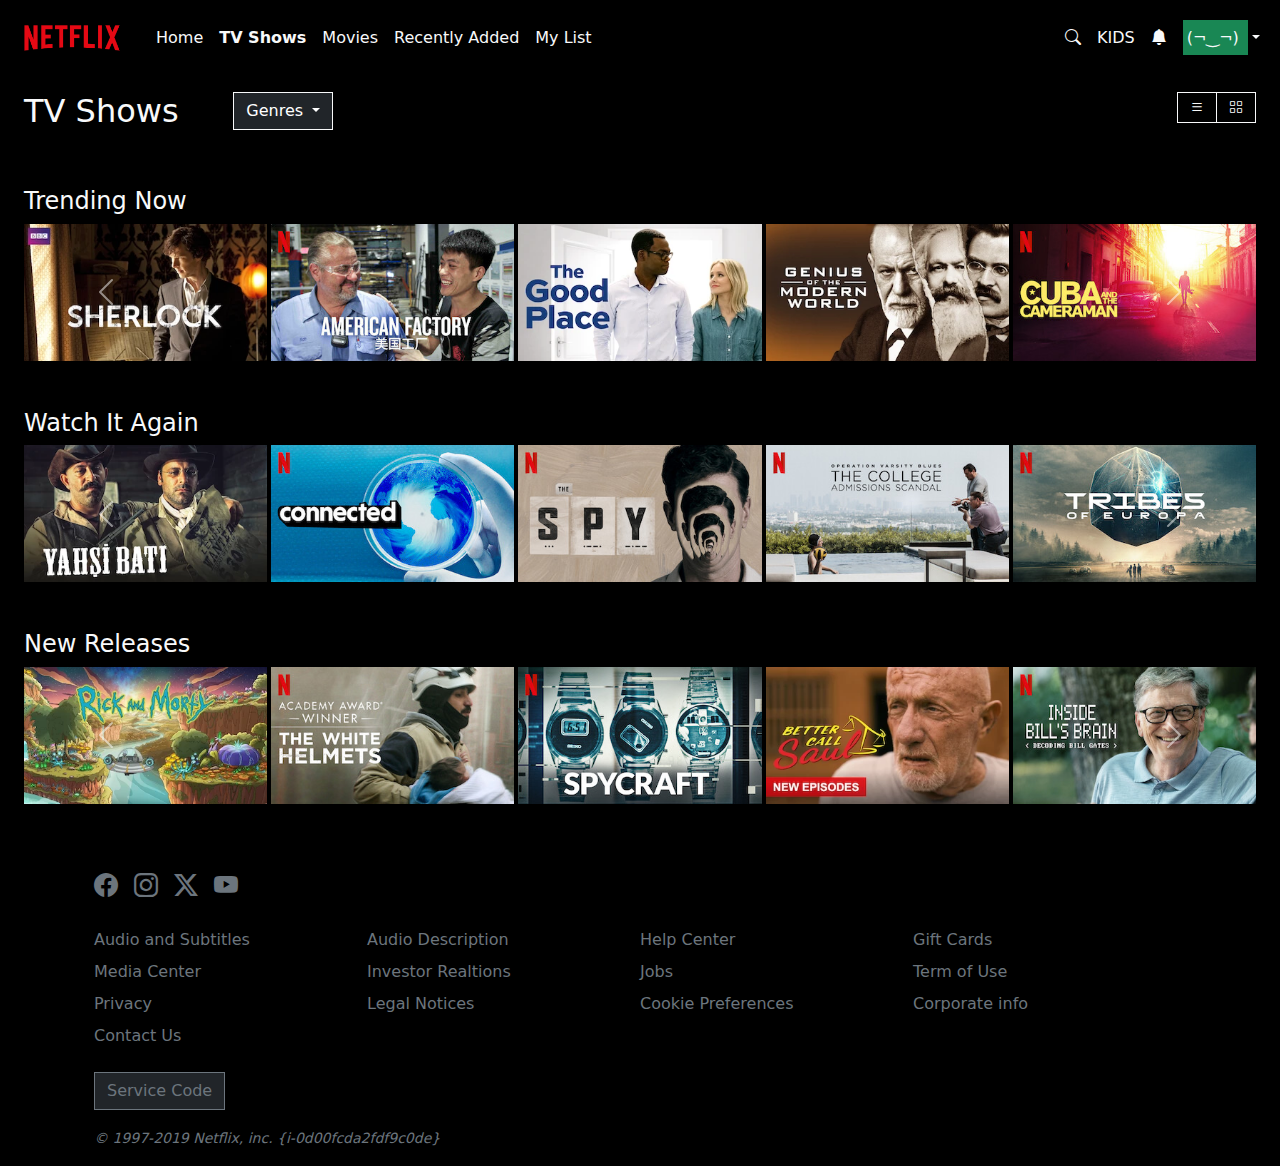
<file: index.html>
<!DOCTYPE html>
<html lang="it">

<head>
    <meta charset="UTF-8">
    <meta name="viewport" content="width=device-width, initial-scale=1.0">
    <title>Netflix clone</title>

    <link rel="stylesheet" href="https://cdn.jsdelivr.net/npm/bootstrap-icons@1.11.3/font/bootstrap-icons.min.css">
    <link rel="stylesheet" href="./assets/css/custom-bootstrap.css">
</head>

<body class="vh-100 d-flex flex-column bg-black text-light">

    <header>

        <nav class="navbar navbar-expand-lg bg-black text-light" data-bs-theme="dark">
            <div class="container-fluid">
                <a href="./index.html" style="z-index: 9999;">
                    <img src="./assets/img/netflix_logo.png" class="navbar-brand img-fluid" width="120px" alt="netflix logo">
                </a>

                <button class="navbar-toggler" type="button" data-bs-toggle="collapse"
                    data-bs-target="#navbarSupportedContent" aria-controls="navbarSupportedContent"
                    aria-expanded="false" aria-label="Toggle navigation">
                    <span class="navbar-toggler-icon"></span>
                </button>

                <div class="collapse navbar-collapse" id="navbarSupportedContent">
                    <ul class="navbar-nav me-auto mb-2 mb-lg-0">
                        <li class="nav-item">
                            <a class="nav-link text-light" aria-current="page" href="#">Home</a>
                        </li>
                        <li class="nav-item">
                            <a class="nav-link active fw-bold text-light" href="#">TV Shows</a>
                        </li>
                        <li class="nav-item">
                            <a class="nav-link text-light" href="#">Movies</a>
                        </li>
                        <li class="nav-item">
                            <a class="nav-link text-light" href="#">Recently Added</a>
                        </li>
                        <li class="nav-item">
                            <a class="nav-link text-light" href="#">My List</a>
                        </li>
                    </ul>

                    <div class="navbar navbar-expand-lg bg-black text-light">
                        <ul class="navbar-nav">
                            <li class="nav-item">
                                <i class="text-light bi bi-search nav-link "></i>
                            </li>
                            <li class="nav-item">
                                <span class="nav-link text-light">KIDS</span>
                            </li>
                            <li class="nav-item">
                                <i class="text-light bi bi-bell-fill nav-link"></i>
                            </li>
                            <li class="nav-item dropdown ">
                                <a class="nav-link dropdown-toggle text-light" href="#" role="button"
                                    data-bs-toggle="dropdown" aria-expanded="false">
                                    <span class="bg-success px-1 py-2 rounded text-light">
                                        (¬‿¬)
                                    </span>
                                </a>
                                <ul class="dropdown-menu dropdown-menu-end bg-black-subtle">
                                    <li>
                                        <a class="dropdown-item" href="./settings.html">Settings</a>
                                    </li>
                                    <li>
                                        <hr class="dropdown-divider">
                                    </li>
                                    <li>
                                        <a class="dropdown-item" href="./profile.html" data-bs-toggle="modal"
                                            data-bs-target="#profileModal">
                                            <i class="text-secondary bi bi-person-fill"></i>
                                            Profile
                                        </a>
                                    </li>
                                </ul>
                            </li>
                        </ul>
                    </div>

                </div>
            </div>
        </nav>

    </header>

    <main class="flex-grow-1">

        <!-- TITLE -->
        <section class="container-fluid px-4 my-3">

            <section class="row">
                <div class="col-4 col-sm-3 col-lg-2">
                    <h2>TV Shows</h2>
                </div>

                <div class="col-1">
                    <div class="dropdown">
                        <button class="btn btn-dark border border-1 border-light dropdown-toggle" type="button"
                            data-bs-toggle="dropdown" aria-expanded="false">
                            Genres
                        </button>
                        <ul class="dropdown-menu bg-black-subtle">
                            <li><a class="dropdown-item" href="#">Action</a></li>
                            <li><a class="dropdown-item" href="#">Thriller</a></li>
                            <li><a class="dropdown-item" href="#">Comedy</a></li>
                        </ul>
                    </div>
                </div>

                <div class="col">
                    <div class="btn-group btn-group-sm float-end" role="group" aria-label="Small button group">
                        <button type="button" class="btn btn-outline-light">
                            <i class="bi bi-list mx-1"></i>
                        </button>
                        <button type="button" class="btn btn-outline-light">
                            <i class="bi bi-grid mx-1"></i>
                        </button>
                    </div>
                </div>
            </section>

        </section>

        <!-- TRENDING NOW -->
        <section class="container-fluid px-4 my-5">

            <section class="row">
                <h4>Trending Now</h3>
            </section>

            <section class="row">

                <div id="TrendingNow" class="carousel slide">
                    <div class="carousel-inner">
                        <div class="carousel-item active">
                            <div class="row row-cols-5 align-items-sm-center g-1">
                                <div class="col d-flex justify-content-center">
                                    <img src="./assets/img/series/media0.webp" class="img-fluid" alt="...">
                                </div>
                                <div class="col d-flex justify-content-center">
                                    <img src="./assets/img/series/media1.jpg" class="img-fluid" alt="...">
                                </div>
                                <div class="col d-flex justify-content-center">
                                    <img src="./assets/img/series/media2.webp" class="img-fluid" alt="...">
                                </div>
                                <div class="col d-flex justify-content-center">
                                    <img src="./assets/img/series/media3.webp" class="img-fluid" alt="...">
                                </div>
                                <div class="col d-flex justify-content-center">
                                    <img src="./assets/img/series/media4.jpg" class="img-fluid" alt="...">
                                </div>
                            </div>
                        </div>
                        <div class="carousel-item">
                            <div class="row row-cols-5 align-items-sm-center g-1">
                                <div class="col d-flex justify-content-center">
                                    <img src="./assets/img/series/media5.webp" class="img-fluid" alt="...">
                                </div>
                                <div class="col d-flex justify-content-center">
                                    <img src="./assets/img/series/media6.jpg" class="img-fluid" alt="...">
                                </div>
                                <div class="col d-flex justify-content-center">
                                    <img src="./assets/img/series/media7.webp" class="img-fluid" alt="...">
                                </div>
                            </div>
                        </div>
                    </div>
                    <button class="carousel-control-prev" type="button" data-bs-target="#TrendingNow"
                        data-bs-slide="prev">
                        <span class="carousel-control-prev-icon" aria-hidden="true"></span>
                        <span class="visually-hidden">Previous</span>
                    </button>
                    <button class="carousel-control-next" type="button" data-bs-target="#TrendingNow"
                        data-bs-slide="next">
                        <span class="carousel-control-next-icon" aria-hidden="true"></span>
                        <span class="visually-hidden">Next</span>
                    </button>
                </div>


            </section>

        </section>

        <!-- WATCH IT AGAIN -->
        <section class="container-fluid px-4 my-5">

            <section class="row">
                <h4>Watch It Again</h3>
            </section>

            <section class="row">

                <div id="WatchItAgain" class="carousel slide">
                    <div class="carousel-inner">
                        <div class="carousel-item active">
                            <div class="row row-cols-5 align-items-sm-center g-1">
                                <div class="col d-flex justify-content-center">
                                    <img src="./assets/img/series/media8.webp" class="img-fluid" alt="...">
                                </div>
                                <div class="col d-flex justify-content-center">
                                    <img src="./assets/img/series/media9.jpg" class="img-fluid" alt="...">
                                </div>
                                <div class="col d-flex justify-content-center">
                                    <img src="./assets/img/series/media10.jpg" class="img-fluid" alt="...">
                                </div>
                                <div class="col d-flex justify-content-center">
                                    <img src="./assets/img/series/media11.jpg" class="img-fluid" alt="...">
                                </div>
                                <div class="col d-flex justify-content-center">
                                    <img src="./assets/img/series/media12.jpg" class="img-fluid" alt="...">
                                </div>
                            </div>
                        </div>
                        <div class="carousel-item">
                            <div class="row row-cols-5 align-items-sm-center g-1">
                                <div class="col d-flex justify-content-center">
                                    <img src="./assets/img/series/media13.jpg" class="img-fluid" alt="...">
                                </div>
                                <div class="col d-flex justify-content-center">
                                    <img src="./assets/img/series/media14.webp" class="img-fluid" alt="...">
                                </div>
                                <div class="col d-flex justify-content-center">
                                    <img src="./assets/img/series/media15.jpg" class="img-fluid" alt="...">
                                </div>
                            </div>
                        </div>
                    </div>
                    <button class="carousel-control-prev" type="button" data-bs-target="#WatchItAgain"
                        data-bs-slide="prev">
                        <span class="carousel-control-prev-icon" aria-hidden="true"></span>
                        <span class="visually-hidden">Previous</span>
                    </button>
                    <button class="carousel-control-next" type="button" data-bs-target="#WatchItAgain"
                        data-bs-slide="next">
                        <span class="carousel-control-next-icon" aria-hidden="true"></span>
                        <span class="visually-hidden">Next</span>
                    </button>
                </div>


            </section>

        </section>

        <!-- NEW RELEASES -->
        <section class="container-fluid px-4 my-5">

            <section class="row">
                <h4>New Releases</h3>
            </section>

            <section class="row">

                <div id="NewReleases" class="carousel slide">
                    <div class="carousel-inner">
                        <div class="carousel-item active">
                            <div class="row row-cols-5 align-items-sm-center g-1">
                                <div class="col d-flex justify-content-center">
                                    <img src="./assets/img/series/media16.webp" class="img-fluid" alt="...">
                                </div>
                                <div class="col d-flex justify-content-center">
                                    <img src="./assets/img/series/media17.jpg" class="img-fluid" alt="...">
                                </div>
                                <div class="col d-flex justify-content-center">
                                    <img src="./assets/img/series/media18.jpg" class="img-fluid" alt="...">
                                </div>
                                <div class="col d-flex justify-content-center">
                                    <img src="./assets/img/series/media19.webp" class="img-fluid" alt="...">
                                </div>
                                <div class="col d-flex justify-content-center">
                                    <img src="./assets/img/series/media20.jpg" class="img-fluid" alt="...">
                                </div>
                            </div>
                        </div>
                        <div class="carousel-item">
                            <div class="row row-cols-5 align-items-sm-center g-1">
                                <div class="col d-flex justify-content-center">
                                    <img src="./assets/img/series/media21.webp" class="img-fluid" alt="...">
                                </div>
                                <div class="col d-flex justify-content-center">
                                    <img src="./assets/img/series/media22.webp" class="img-fluid" alt="...">
                                </div>
                                <div class="col d-flex justify-content-center">
                                    <img src="./assets/img/series/media23.webp" class="img-fluid" alt="...">
                                </div>
                                <div class="col d-flex justify-content-center">
                                    <img src="./assets/img/series/media24.jpg" class="img-fluid" alt="...">
                                </div>
                                <div class="col d-flex justify-content-center">
                                    <img src="./assets/img/series/media25.webp" class="img-fluid" alt="...">
                                </div>
                            </div>
                        </div>
                        <div class="carousel-item">
                            <div class="row row-cols-5 align-items-sm-center g-1">
                                <div class="col d-flex justify-content-center">
                                    <img src="./assets/img/series/media26.webp" class="img-fluid" alt="...">
                                </div>
                                <div class="col d-flex justify-content-center">
                                    <img src="./assets/img/series/media27.jpg" class="img-fluid" alt="...">
                                </div>
                                <div class="col d-flex justify-content-center">
                                    <img src="./assets/img/series/media28.jpg" class="img-fluid" alt="...">
                                </div>
                                <div class="col d-flex justify-content-center">
                                    <img src="./assets/img/series/media29.jpg" class="img-fluid" alt="...">
                                </div>
                                <div class="col d-flex justify-content-center">
                                    <img src="./assets/img/series/media30.jpg" class="img-fluid" alt="...">
                                </div>
                            </div>
                        </div>
                    </div>
                    <button class="carousel-control-prev" type="button" data-bs-target="#NewReleases"
                        data-bs-slide="prev">
                        <span class="carousel-control-prev-icon" aria-hidden="true"></span>
                        <span class="visually-hidden">Previous</span>
                    </button>
                    <button class="carousel-control-next" type="button" data-bs-target="#NewReleases"
                        data-bs-slide="next">
                        <span class="carousel-control-next-icon" aria-hidden="true"></span>
                        <span class="visually-hidden">Next</span>
                    </button>
                </div>


            </section>

        </section>

    </main>

    <footer class="bg-black text-secondary">
        <section class="container px-4 my-3">
            <div class="row row-cols-1 g-3">

                <!-- SOCIAL ICONS -->
                <div class="col">
                    <div class="d-flex flex-row gap-3 justify-content-center justify-content-sm-start fs-4">
                        <i class="text-secondary bi bi-facebook"></i>
                        <i class="text-secondary bi bi-instagram"></i>
                        <i class="text-secondary bi bi-twitter-x"></i>
                        <i class="text-secondary bi bi-youtube"></i>
                    </div>
                </div>

                <!-- MENUS LIST -->
                <div class="col">
                    <div class="row row-cols-1 row-cols-sm-4 g-0">
                        <div class="col text-center text-sm-start">
                            <p class="my-2">Audio and Subtitles</p>
                            <p class="my-2">Media Center</p>
                            <p class="my-2">Privacy</p>
                            <p class="my-2">Contact Us</p>
                        </div>
                        <div class="col text-center text-sm-start">
                            <p class="my-2">Audio Description</p>
                            <p class="my-2">Investor Realtions</p>
                            <p class="my-2">Legal Notices</p>
                        </div>
                        <div class="col text-center text-sm-start">
                            <p class="my-2">Help Center</p>
                            <p class="my-2">Jobs</p>
                            <p class="my-2">Cookie Preferences</p>
                        </div>
                        <div class="col text-center text-sm-start">
                            <p class="my-2">Gift Cards</p>
                            <p class="my-2">Term of Use</p>
                            <p class="my-2">Corporate info</p>
                        </div>
                    </div>
                </div>

                <!-- SERVICE CODE BUTTON -->
                <div class="col justify-content-center">
                    <a href="#" class="btn btn-dark border border-1 border-secondary text-secondary"> Service Code</a>
                </div>

                <!-- COPYRIGHT -->
                <div class="col">
                    <small class="fst-italic">&copy; 1997-2019 Netflix, inc. {i-0d00fcda2fdf9c0de}</small>
                </div>

            </div>





        </section>
    </footer>


    <!-- Modal -->
    <div class="modal fade bg-black" id="profileModal" tabindex="-1" data-bs-backdrop="static"
        aria-labelledby="profileModalLabel" aria-hidden="false">
        <div class="modal-dialog modal-dialog-centered">
            <div class="modal-content bg-black border-0">
                <div class="modal-header px-0">
                    <h1 class="modal-title fs-1" id="profileModalLabel">Edit Profile</h1>
                </div>
                <div class="modal-body">

                    <div class="container-fluid">
                        <div class="row">
                            <div class="col-4">
                                <img src="./assets/img/avatar.png" class="img-fluid" alt="Avatar">
                            </div>
                            <div class="col">
                                <div class="d-flex flex-column align-items-start">
                                    <p class="bg-secondary p-2 align-self-stretch">
                                        Strive Student
                                    </p>
                                    <label for="lenguages">Lenguage:</label>
                                    <select class="form-select form-select-sm bg-black border-light mb-3 text-light" style="width: fit-content;">
                                        <option selected>English</option>
                                        <option value="1">Italian</option>
                                        <option value="2">Indian</option>
                                        <option value="3">Japanese</option>
                                    </select>

                                    <hr class="border-bottom-1 border-dark-subtle opacity-50 my-2 w-100">

                                    <h5>Maturity Settings:</h5>
                                    <button type="button" class="btn btn-secondary text-start">ALL MATURITY
                                        RATINGS</button>
                                    <p>Show titles of all maturity ratings for this profile.</p>
                                    <button type="button" class="btn btn-outline-secondary"
                                        data-bs-dismiss="modal">EDIT</button>

                                    <hr class="border-bottom-1 border-dark-subtle opacity-50 my-4 w-100">

                                    <h5>Autoplay controls</h5>
                                    <div class="form-check">
                                        <input class="form-check-input bg-black border border-dark" type="checkbox"
                                            value="" id="firstCheck">
                                        <label class="form-check-label" for="firstCheck">
                                            Autoplay next episode in a series on all devices.
                                        </label>
                                    </div>
                                    <div class="form-check">
                                        <input class="form-check-input bg-black border border-dark" type="checkbox"
                                            value="" id="secondCheck">
                                        <label class="form-check-label" for="secondCheck">
                                            Autoplay previes while browsing on all devices.
                                        </label>
                                    </div>
                                </div>
                            </div>
                        </div>
                    </div>
                </div>
                <div class="modal-footer">
                    <div class="d-flex flex-row justify-content-evenly w-100 gap-3">
                        <button type="button" class="w-100 btn btn-light">SAVE</button>
                        <button type="button" class="w-100 btn btn-outline-light"
                            data-bs-dismiss="modal">CANCEL</button>
                        <button type="button" class="w-100 btn btn-outline-light">DELETE PROFILE</button>
                    </div>
                </div>
            </div>
        </div>
    </div>



    <script src="https://cdn.jsdelivr.net/npm/bootstrap@5.3.3/dist/js/bootstrap.bundle.min.js"></script>

</body>

</html>
</file>
